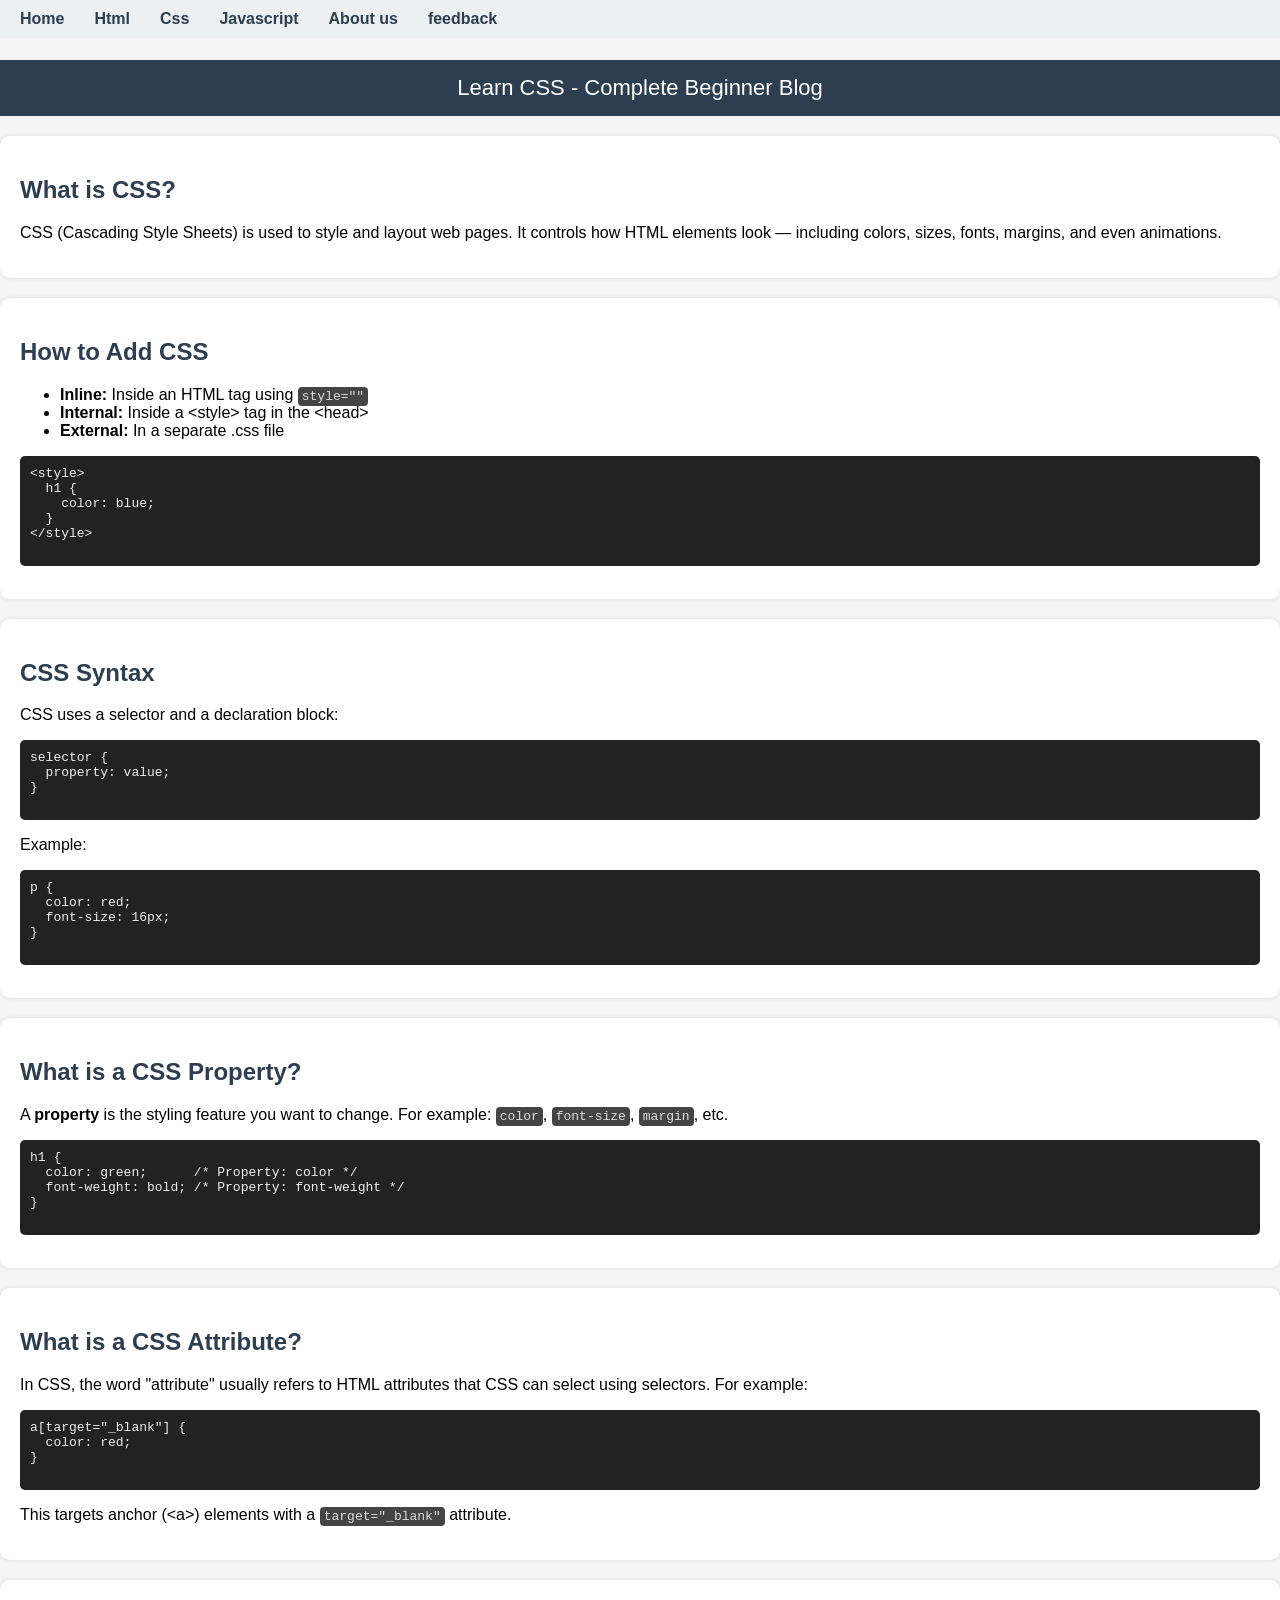
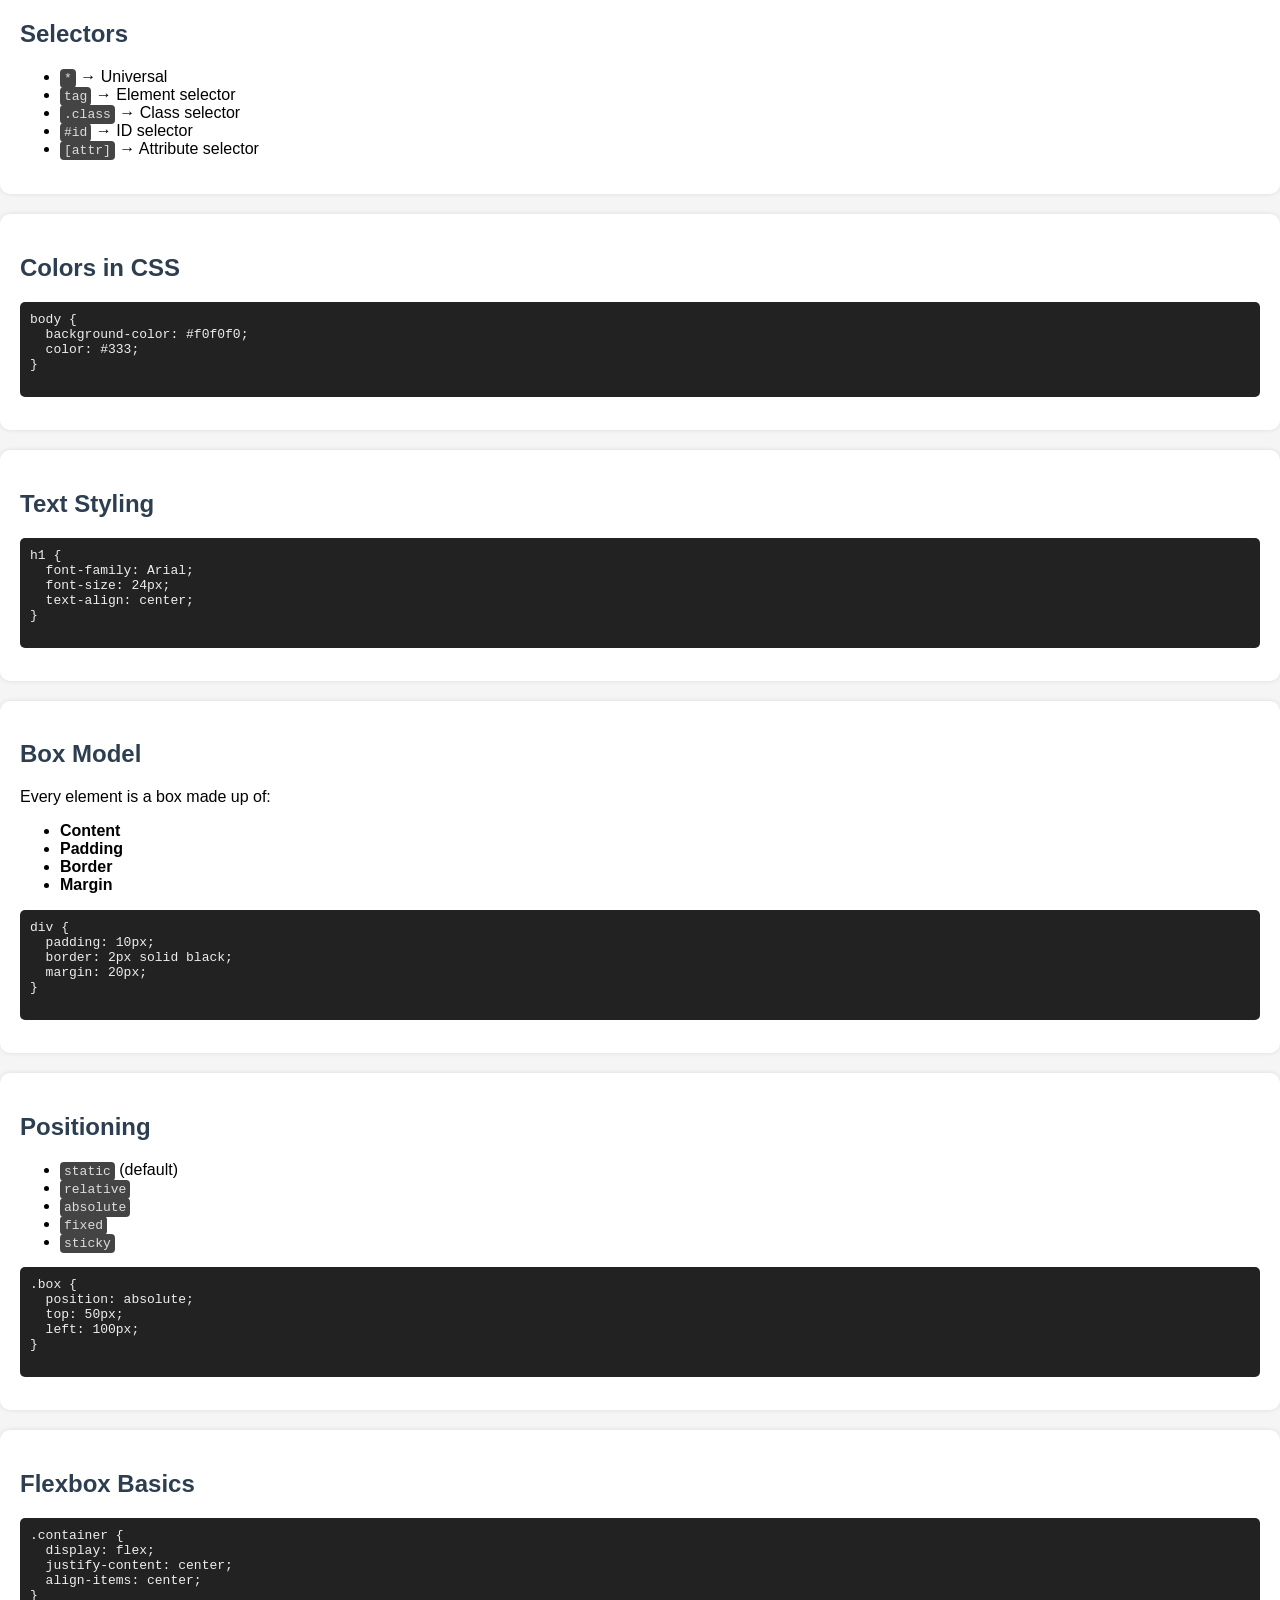
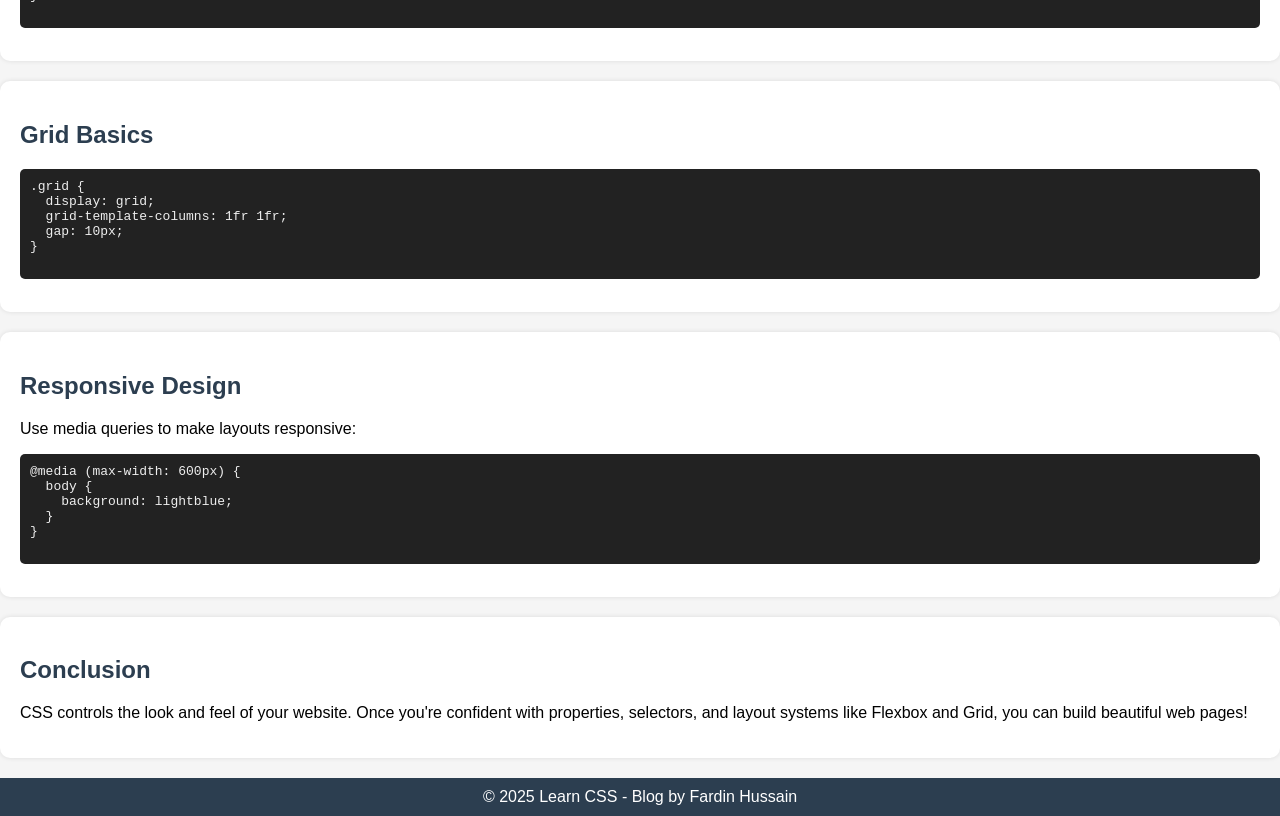
<file: css_blog.html>
<!DOCTYPE html>
<html lang="en">
<head>
  <meta charset="UTF-8" />
  <title>Learn CSS - Complete Blog</title>
  <style>
    body {
      font-family: Arial, sans-serif;
      background: #f5f5f5;
      margin: 0;
      padding:0px;
     padding-top:60px;
    }
    header {
      background: #2c3e50;
      color: white;
      padding: 15px;
      text-align: center;
      font-size: 22px;
    }
    section {
      background: white;
      margin: 20px 0;
      padding: 20px;
      border-radius: 10px;
      box-shadow: 0 0 5px rgba(0,0,0,0.1);
    }
    h2 {
      color: #2c3e50;
    }
    pre {
      background: #222;
      color: #eee;
      padding: 10px;
      overflow-x: auto;
      border-radius: 5px;
    }
    code {
      background: #444;
      color: #ddd;
      padding: 2px 4px;
      border-radius: 4px;
    }
    #menu {
  display: flex;
  flex-direction: row;
  gap: 30px;
  padding: 10px 20px;
  background-color: #ecf0f1;
  position: fixed;
  top: 0;
  left:0;
  width:100%;
  overflow-x: auto; /* This enables horizontal scrolling */
  white-space: nowrap; /* Prevent wrapping */
  z-index: 1000;

}
#menu a {
  text-decoration: none;
  color: #2c3e50;
  font-weight: bold;
  flex: 0 0 auto; /* Prevent shrinking */
}
  </style>
</head>
<body>
  <div id="menu">
  <a href="Home.html">Home</a>
  <a href="Html_blog.html">Html</a>
  <a href="css_blog.html">Css</a>
  <a href="Js_blog.html">Javascript</a>
  <a href="#">About us</a>
  <a class="feedback" href="#">feedback</a>
  </div>
<header>
  Learn CSS - Complete Beginner Blog
</header>

<section>
  <h2>What is CSS?</h2>
  <p>
    CSS (Cascading Style Sheets) is used to style and layout web pages. It controls how HTML elements look — including colors, sizes, fonts, margins, and even animations.
  </p>
</section>

<section>
  <h2>How to Add CSS</h2>
  <ul>
    <li><strong>Inline:</strong> Inside an HTML tag using <code>style=""</code></li>
    <li><strong>Internal:</strong> Inside a &lt;style&gt; tag in the &lt;head&gt;</li>
    <li><strong>External:</strong> In a separate .css file</li>
  </ul>
  <pre>
&lt;style&gt;
  h1 {
    color: blue;
  }
&lt;/style&gt;
  </pre>
</section>

<section>
  <h2>CSS Syntax</h2>
  <p>
    CSS uses a selector and a declaration block:
  </p>
  <pre>
selector {
  property: value;
}
  </pre>
  <p>
    Example:
  </p>
  <pre>
p {
  color: red;
  font-size: 16px;
}
  </pre>
</section>

<section>
  <h2>What is a CSS Property?</h2>
  <p>
    A <strong>property</strong> is the styling feature you want to change. For example: <code>color</code>, <code>font-size</code>, <code>margin</code>, etc.
  </p>
  <pre>
h1 {
  color: green;      /* Property: color */
  font-weight: bold; /* Property: font-weight */
}
  </pre>
</section>

<section>
  <h2>What is a CSS Attribute?</h2>
  <p>
    In CSS, the word "attribute" usually refers to HTML attributes that CSS can select using selectors. For example:
  </p>
  <pre>
a[target="_blank"] {
  color: red;
}
  </pre>
  <p>
    This targets anchor (&lt;a&gt;) elements with a <code>target="_blank"</code> attribute.
  </p>
</section>

<section>
  <h2>Selectors</h2>
  <ul>
    <li><code>*</code> → Universal</li>
    <li><code>tag</code> → Element selector</li>
    <li><code>.class</code> → Class selector</li>
    <li><code>#id</code> → ID selector</li>
    <li><code>[attr]</code> → Attribute selector</li>
  </ul>
</section>

<section>
  <h2>Colors in CSS</h2>
  <pre>
body {
  background-color: #f0f0f0;
  color: #333;
}
  </pre>
</section>

<section>
  <h2>Text Styling</h2>
  <pre>
h1 {
  font-family: Arial;
  font-size: 24px;
  text-align: center;
}
  </pre>
</section>

<section>
  <h2>Box Model</h2>
  <p>
    Every element is a box made up of:
  </p>
  <ul>
    <li><strong>Content</strong></li>
    <li><strong>Padding</strong></li>
    <li><strong>Border</strong></li>
    <li><strong>Margin</strong></li>
  </ul>
  <pre>
div {
  padding: 10px;
  border: 2px solid black;
  margin: 20px;
}
  </pre>
</section>

<section>
  <h2>Positioning</h2>
  <ul>
    <li><code>static</code> (default)</li>
    <li><code>relative</code></li>
    <li><code>absolute</code></li>
    <li><code>fixed</code></li>
    <li><code>sticky</code></li>
  </ul>
  <pre>
.box {
  position: absolute;
  top: 50px;
  left: 100px;
}
  </pre>
</section>

<section>
  <h2>Flexbox Basics</h2>
  <pre>
.container {
  display: flex;
  justify-content: center;
  align-items: center;
}
  </pre>
</section>

<section>
  <h2>Grid Basics</h2>
  <pre>
.grid {
  display: grid;
  grid-template-columns: 1fr 1fr;
  gap: 10px;
}
  </pre>
</section>

<section>
  <h2>Responsive Design</h2>
  <p>Use media queries to make layouts responsive:</p>
  <pre>
@media (max-width: 600px) {
  body {
    background: lightblue;
  }
}
  </pre>
</section>

<section>
  <h2>Conclusion</h2>
  <p>
    CSS controls the look and feel of your website. Once you're confident with properties, selectors, and layout systems like Flexbox and Grid, you can build beautiful web pages!
  </p>
</section>

<footer style="text-align:center; background:#2c3e50; color:white; padding:10px;">
  &copy; 2025 Learn CSS - Blog by Fardin Hussain 
</footer>
</body>
</html>
</file>
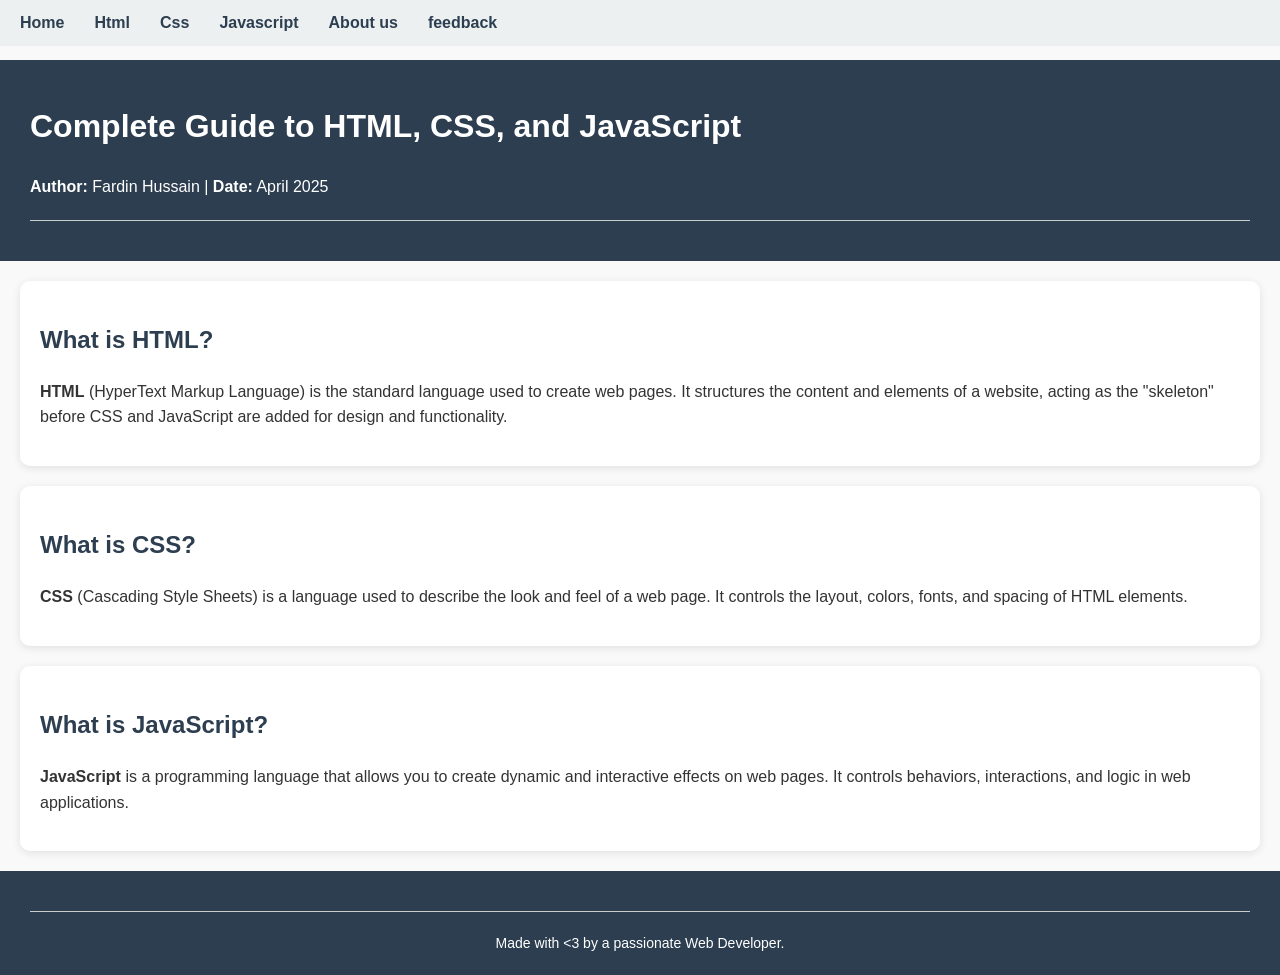
<file: Home.html>
<!DOCTYPE html>
<html lang="en">
<head>
  <meta charset="UTF-8" />
  <meta name="viewport" content="width=device-width, initial-scale=1.0"/>
  <title>Complete Guide to HTML, CSS, and JavaScript</title>
 <style>
 body {
  font-family: 'Segoe UI', Tahoma, Geneva, Verdana, sans-serif;
  line-height: 1.6;
  background-color: #f9f9f9;
  color: #333;
  margin: 0;
  padding: 0;
  padding-top:60px;
}

header, footer {
  background-color: #2c3e50;
  color: white;
  padding: 20px 30px;
}
h1
{
  color:white;
}
 h2, h3 {
  color: #2c3e50;
}

section {
  background: white;
  margin: 20px;
  padding: 20px;
  border-radius: 10px;
  box-shadow: 0 2px 8px rgba(0,0,0,0.1);
}

code {
  background-color: #f0f0f0;
  padding: 2px 6px;
  border-radius: 4px;
  font-family: monospace;
}

pre {
  background: #272822;
  color: #f8f8f2;
  padding: 15px;
  overflow-x: auto;
  border-radius: 8px;
  font-size: 14px;
}

ul {
  padding-left: 20px;
}

footer p {
  text-align: center;
  font-size: 14px;
  margin: 0;
}

hr {
  border: 0;
  border-top: 1px solid #ccc;
  margin: 20px 0;
}
a
{
  text-decoration:none;
  cursor:pointer;
}
#menu {
  display: flex;
  flex-direction: row;
  gap:30px;
  padding: 10px 20px;
  background-color: #ecf0f1;
  position: fixed;
  top: 0;
  left:0;
  right:0;
  width: 100%;
  overflow-x: auto; /* This enables horizontal scrolling */
  white-space: nowrap; /* Prevent wrapping */
  scrollbar-width:none;
}
#menu::-webkit-scrollbar
{
  display:none;
}
#menu a {
  text-decoration: none;
  color: #2c3e50;
  font-weight: bold;
  flex: 0 0 auto; /* Prevent shrinking */
}
@media (max-width: 600px) {
  section {
    margin: 10px;
    padding: 15px;
  }

  header, footer {
    padding: 15px;
  }
}
</style>
</head>
<body>
   <div id="menu">
  <a href="Home.html">Home</a>
  <a href="Html_blog.html"> Html</a>
  <a href="css_blog.html">Css</a>
  <a href="Js_blog.html">Javascript</a>
  <a href="#">About us</a>
  <a href="#">feedback</a>
  </div>
  <header>
    <h1>Complete Guide to HTML, CSS, and JavaScript</h1>
    <p><strong>Author:</strong> Fardin Hussain | <strong>Date:</strong> April 2025</p>
    <hr>
  </header>

  <section>
    <h2>What is HTML?</h2>
    <p><strong>HTML</strong> (HyperText Markup Language) is the standard language used to create web pages. It structures the content and elements of a website, acting as the "skeleton" before CSS and JavaScript are added for design and functionality.</p>
  </section>

  <section>
    <h2>What is CSS?</h2>
    <p><strong>CSS</strong> (Cascading Style Sheets) is a language used to describe the look and feel of a web page. It controls the layout, colors, fonts, and spacing of HTML elements.</p>
  </section>

  <section>
    <h2>What is JavaScript?</h2>
    <p><strong>JavaScript</strong> is a programming language that allows you to create dynamic and interactive effects on web pages. It controls behaviors, interactions, and logic in web applications.</p>
  </section>
  <footer>
    <hr>
    <p>Made with &lt;3 by a passionate Web Developer.</p>
  </footer>
</body>
</html>
</file>
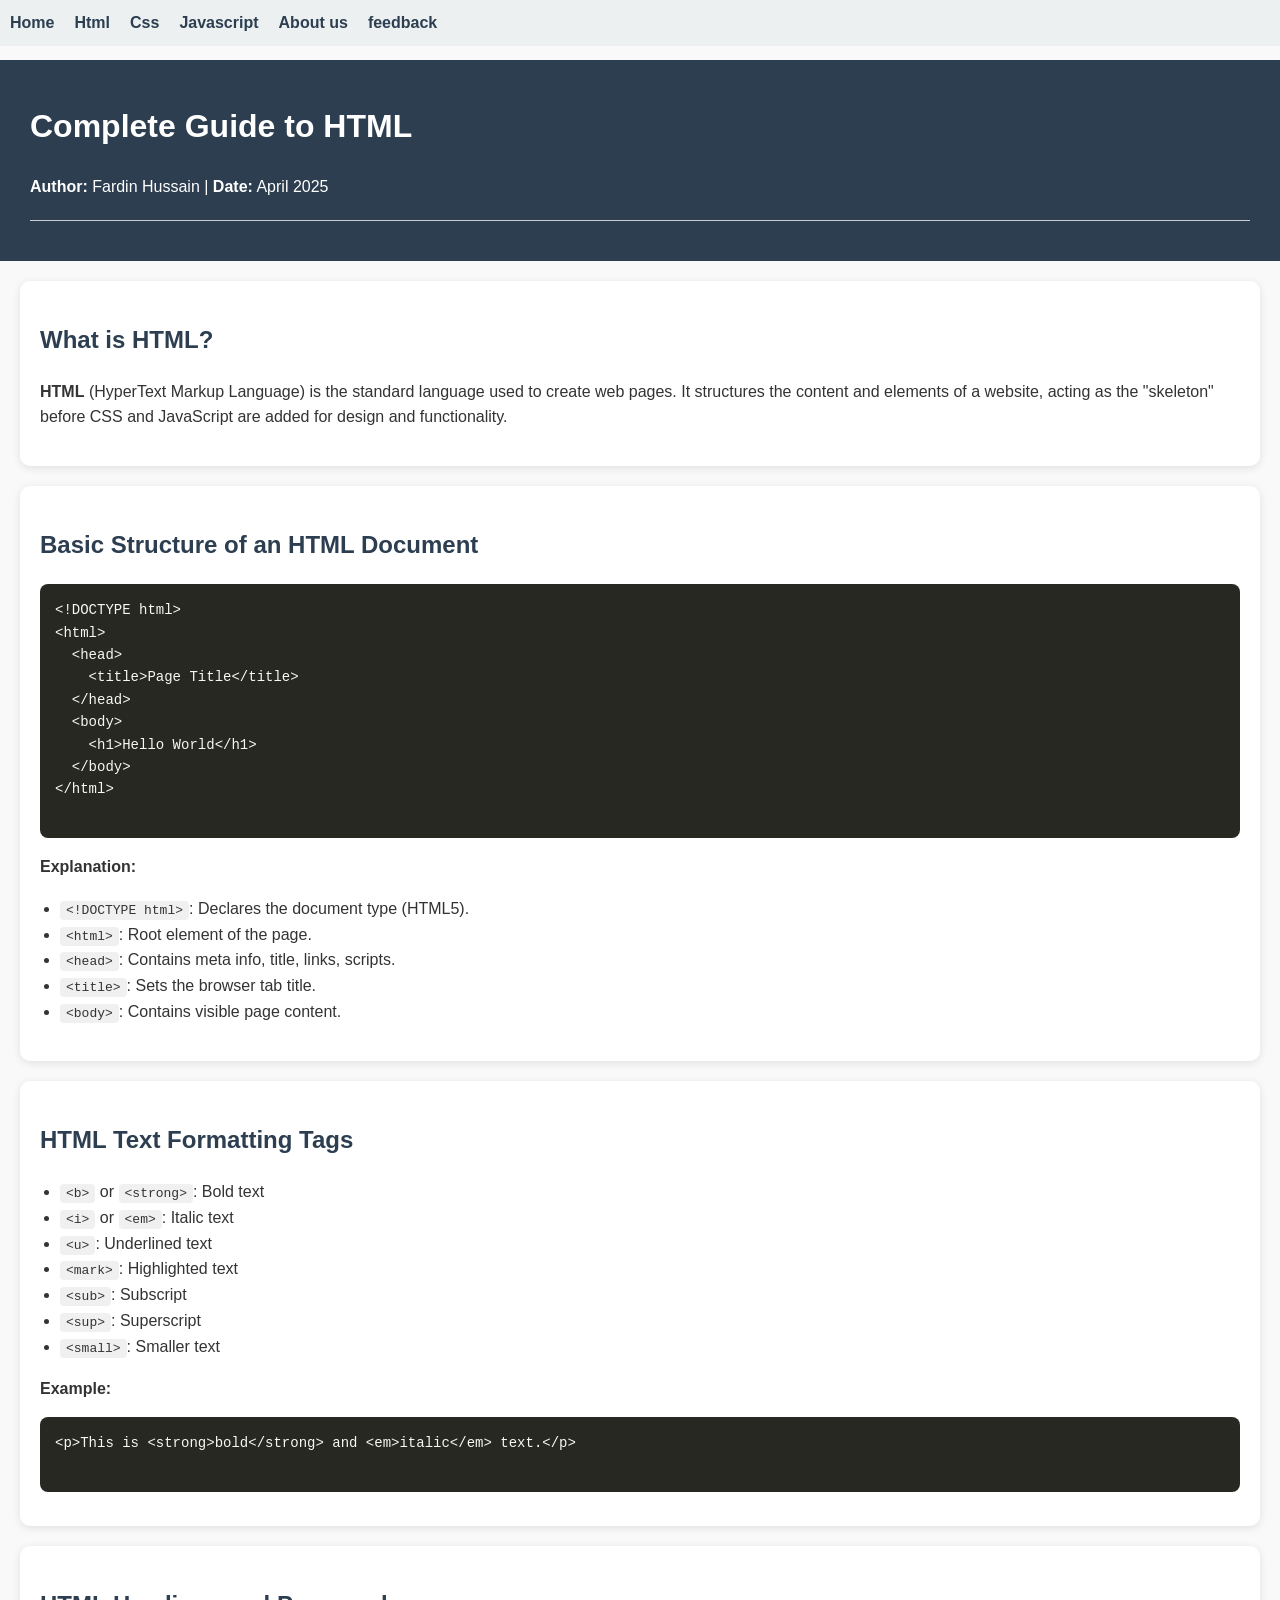
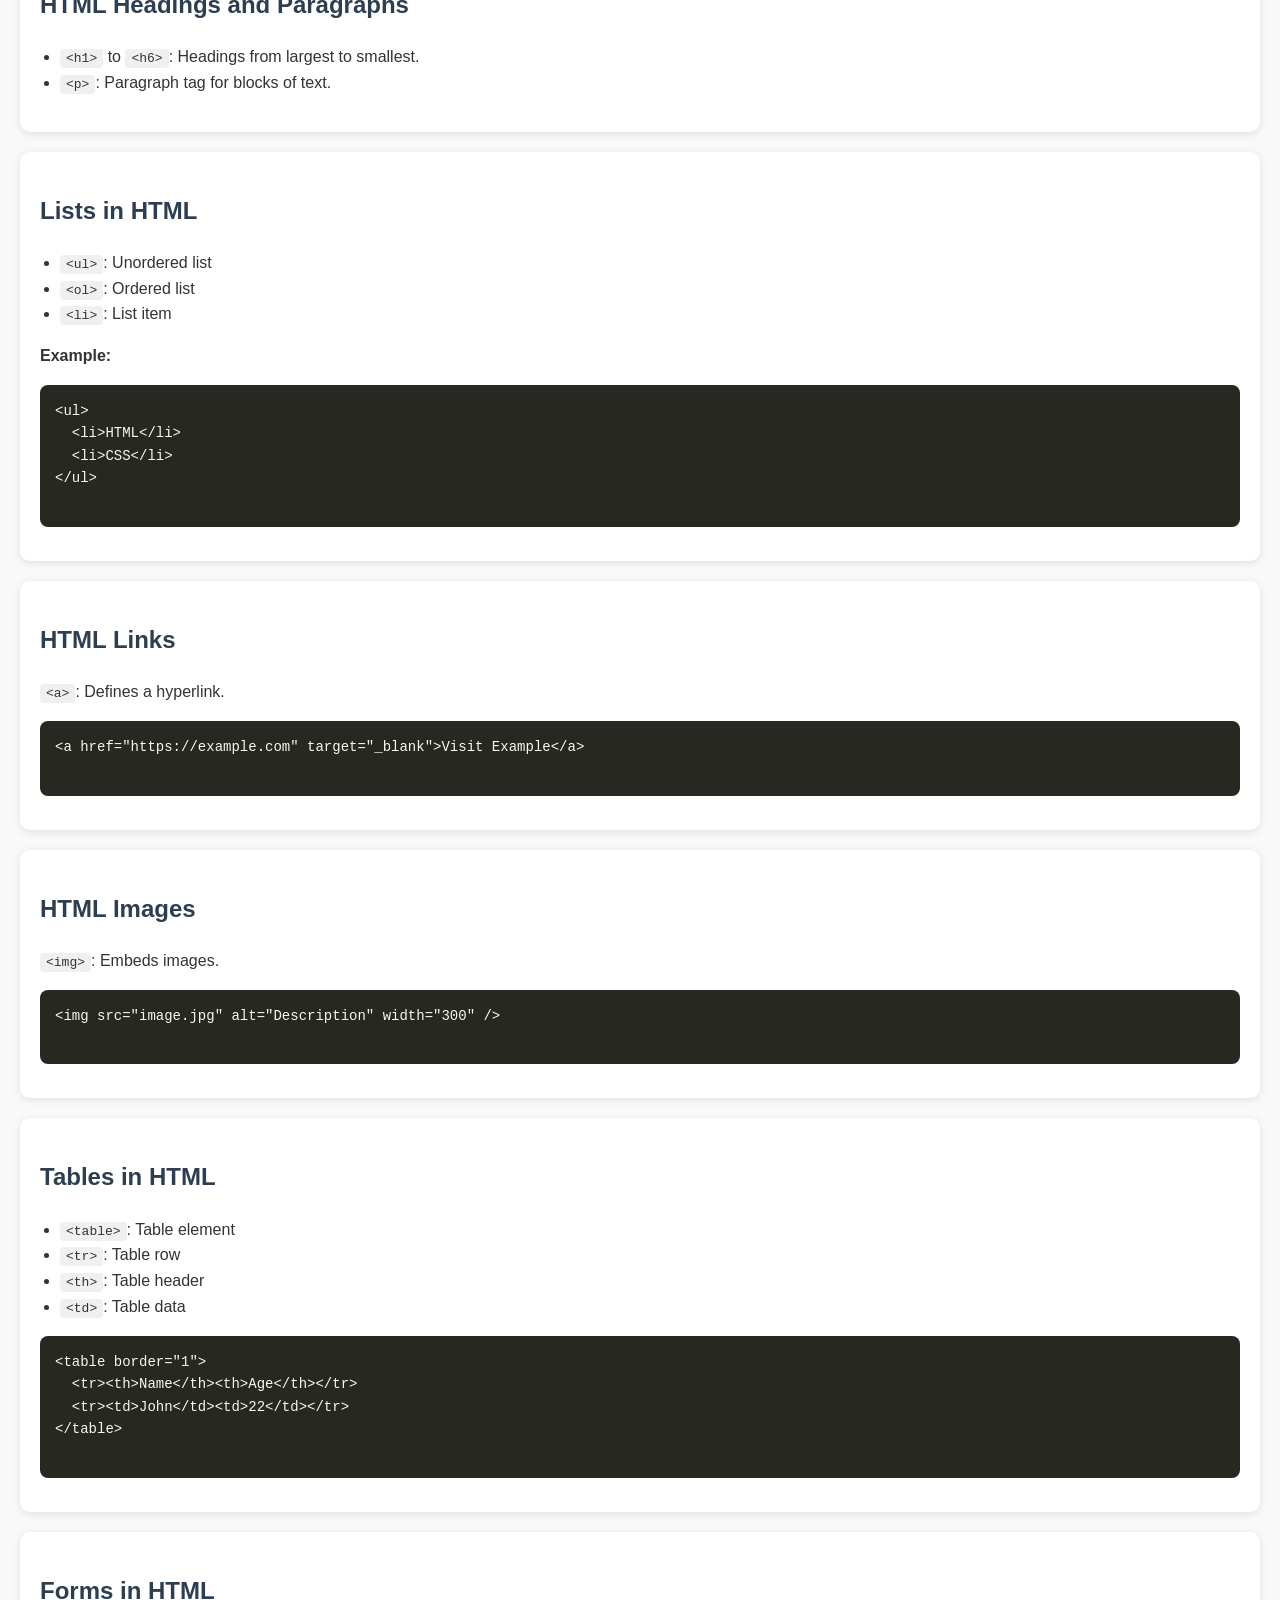
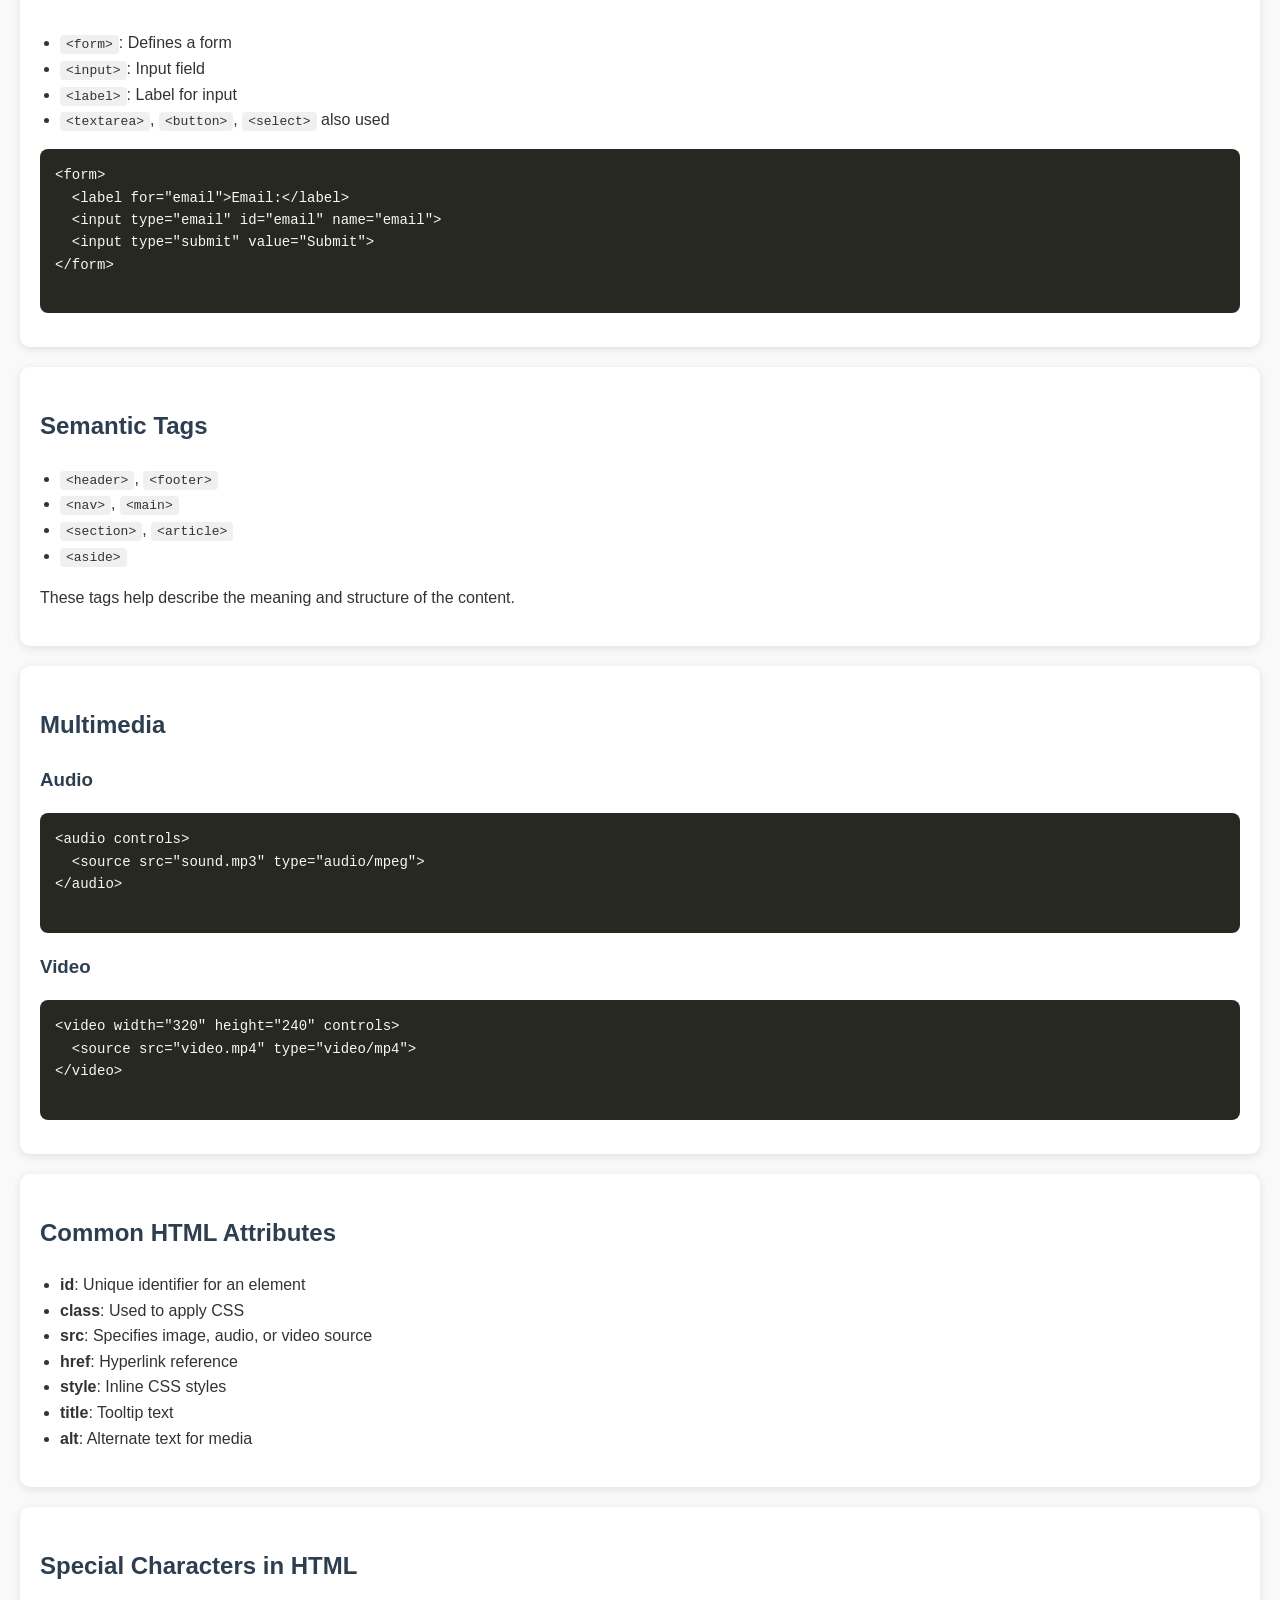
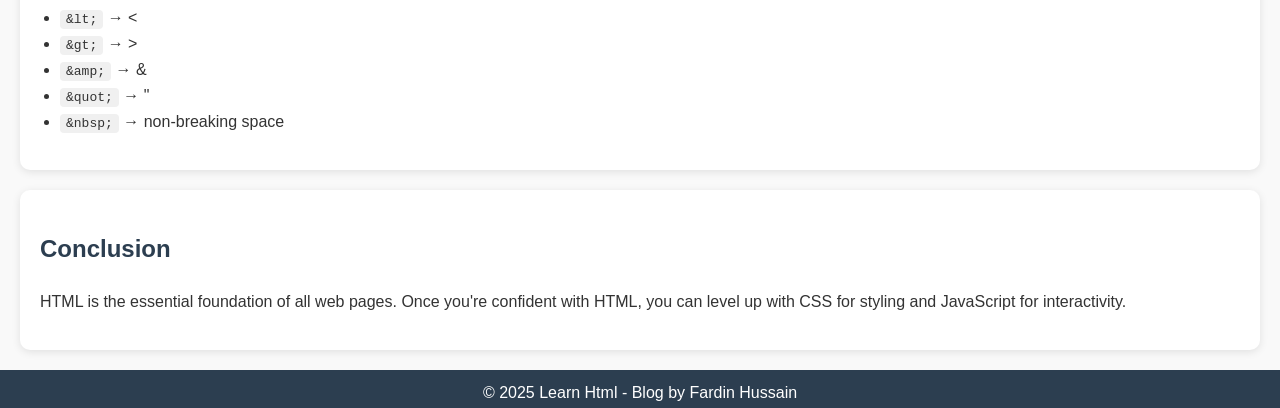
<file: Html_blog.html>
<!DOCTYPE html>
<html lang="en">
<head>
  <meta charset="UTF-8" />
  <meta name="viewport" content="width=device-width, initial-scale=1.0"/>
  <title>Complete Guide to HTML</title>
  <style>
    body {
  font-family: 'Segoe UI', Tahoma, Geneva, Verdana, sans-serif;
  line-height: 1.6;
  background-color: #f9f9f9;
  color: #333;
  margin: 0;
  padding: 0;
  padding-top:60px;
}

header, footer {
  background-color: #2c3e50;
  color: white;
  padding: 20px 30px;
}
h1
{
  color:white;
}
 h2, h3 {
  color: #2c3e50;
}

section {
  background: white;
  margin: 20px;
  padding: 20px;
  border-radius: 10px;
  box-shadow: 0 2px 8px rgba(0,0,0,0.1);
}

code {
  background-color: #f0f0f0;
  padding: 2px 6px;
  border-radius: 4px;
  font-family: monospace;
}

pre {
  background: #272822;
  color: #f8f8f2;
  padding: 15px;
  overflow-x: auto;
  border-radius: 8px;
  font-size: 14px;
}

ul {
  padding-left: 20px;
}

footer p {
  text-align: center;
  font-size: 14px;
  margin: 0;
}

hr {
  border: 0;
  border-top: 1px solid #ccc;
  margin: 20px 0;
}
#menu {
  display: flex;
  flex-direction: row;
  gap: 20px;
  padding: 10px 10px;
  background-color: #ecf0f1;
  position:fixed;
  top:0;
  width: 100%;
  overflow-x: auto; /* This enables horizontal scrolling */
  white-space: nowrap; /* Prevent wrapping */
}
#menu a {
  
  text-decoration: none;
  color: #2c3e50;
  font-weight: bold;
  flex: 0 0 auto; /* Prevent shrinking */
}
@media (max-width: 600px) {
  section {
    margin: 10px;
    padding: 15px;
  }

  header, footer {
    padding: 15px;
  }
}
  </style>
</head>
<body>
   <div id="menu">
  <a href="Home.html">Home</a>
  <a href="Html_blog.html">Html</a>
  <a href="css_blog.html">Css</a>
  <a href="Js_blog.html">Javascript</a>
  <a href="#">About us</a>
  <a href="#">feedback</a>
  </div>
  <header>
    <h1>Complete Guide to HTML</h1>
    <p><strong>Author:</strong> Fardin Hussain | <strong>Date:</strong> April 2025</p>
    <hr>
  </header>

  <section>
    <h2>What is HTML?</h2>
    <p><strong>HTML</strong> (HyperText Markup Language) is the standard language used to create web pages. It structures the content and elements of a website, acting as the "skeleton" before CSS and JavaScript are added for design and functionality.</p>
  </section>

  <section>
    <h2>Basic Structure of an HTML Document</h2>
    <pre>
&lt;!DOCTYPE html&gt;
&lt;html&gt;
  &lt;head&gt;
    &lt;title&gt;Page Title&lt;/title&gt;
  &lt;/head&gt;
  &lt;body&gt;
    &lt;h1&gt;Hello World&lt;/h1&gt;
  &lt;/body&gt;
&lt;/html&gt;
    </pre>
    <p><strong>Explanation:</strong></p>
    <ul>
      <li><code>&lt;!DOCTYPE html&gt;</code>: Declares the document type (HTML5).</li>
      <li><code>&lt;html&gt;</code>: Root element of the page.</li>
      <li><code>&lt;head&gt;</code>: Contains meta info, title, links, scripts.</li>
      <li><code>&lt;title&gt;</code>: Sets the browser tab title.</li>
      <li><code>&lt;body&gt;</code>: Contains visible page content.</li>
    </ul>
  </section>

  <section>
    <h2>HTML Text Formatting Tags</h2>
    <ul>
      <li><code>&lt;b&gt;</code> or <code>&lt;strong&gt;</code>: Bold text</li>
      <li><code>&lt;i&gt;</code> or <code>&lt;em&gt;</code>: Italic text</li>
      <li><code>&lt;u&gt;</code>: Underlined text</li>
      <li><code>&lt;mark&gt;</code>: Highlighted text</li>
      <li><code>&lt;sub&gt;</code>: Subscript</li>
      <li><code>&lt;sup&gt;</code>: Superscript</li>
      <li><code>&lt;small&gt;</code>: Smaller text</li>
    </ul>
    <p><strong>Example:</strong></p>
    <pre>
&lt;p&gt;This is &lt;strong&gt;bold&lt;/strong&gt; and &lt;em&gt;italic&lt;/em&gt; text.&lt;/p&gt;
    </pre>
  </section>

  <section>
    <h2>HTML Headings and Paragraphs</h2>
    <ul>
      <li><code>&lt;h1&gt;</code> to <code>&lt;h6&gt;</code>: Headings from largest to smallest.</li>
      <li><code>&lt;p&gt;</code>: Paragraph tag for blocks of text.</li>
    </ul>
  </section>

  <section>
    <h2>Lists in HTML</h2>
    <ul>
      <li><code>&lt;ul&gt;</code>: Unordered list</li>
      <li><code>&lt;ol&gt;</code>: Ordered list</li>
      <li><code>&lt;li&gt;</code>: List item</li>
    </ul>
    <p><strong>Example:</strong></p>
    <pre>
&lt;ul&gt;
  &lt;li&gt;HTML&lt;/li&gt;
  &lt;li&gt;CSS&lt;/li&gt;
&lt;/ul&gt;
    </pre>
  </section>

  <section>
    <h2>HTML Links</h2>
    <p><code>&lt;a&gt;</code>: Defines a hyperlink.</p>
    <pre>
&lt;a href="https://example.com" target="_blank"&gt;Visit Example&lt;/a&gt;
    </pre>
  </section>

  <section>
    <h2>HTML Images</h2>
    <p><code>&lt;img&gt;</code>: Embeds images.</p>
    <pre>
&lt;img src="image.jpg" alt="Description" width="300" /&gt;
    </pre>
  </section>

  <section>
    <h2>Tables in HTML</h2>
    <ul>
      <li><code>&lt;table&gt;</code>: Table element</li>
      <li><code>&lt;tr&gt;</code>: Table row</li>
      <li><code>&lt;th&gt;</code>: Table header</li>
      <li><code>&lt;td&gt;</code>: Table data</li>
    </ul>
    <pre>
&lt;table border="1"&gt;
  &lt;tr&gt;&lt;th&gt;Name&lt;/th&gt;&lt;th&gt;Age&lt;/th&gt;&lt;/tr&gt;
  &lt;tr&gt;&lt;td&gt;John&lt;/td&gt;&lt;td&gt;22&lt;/td&gt;&lt;/tr&gt;
&lt;/table&gt;
    </pre>
  </section>

  <section>
    <h2>Forms in HTML</h2>
    <ul>
      <li><code>&lt;form&gt;</code>: Defines a form</li>
      <li><code>&lt;input&gt;</code>: Input field</li>
      <li><code>&lt;label&gt;</code>: Label for input</li>
      <li><code>&lt;textarea&gt;</code>, <code>&lt;button&gt;</code>, <code>&lt;select&gt;</code> also used</li>
    </ul>
    <pre>
&lt;form&gt;
  &lt;label for="email"&gt;Email:&lt;/label&gt;
  &lt;input type="email" id="email" name="email"&gt;
  &lt;input type="submit" value="Submit"&gt;
&lt;/form&gt;
    </pre>
  </section>

  <section>
    <h2>Semantic Tags</h2>
    <ul>
      <li><code>&lt;header&gt;</code>, <code>&lt;footer&gt;</code></li>
      <li><code>&lt;nav&gt;</code>, <code>&lt;main&gt;</code></li>
      <li><code>&lt;section&gt;</code>, <code>&lt;article&gt;</code></li>
      <li><code>&lt;aside&gt;</code></li>
    </ul>
    <p>These tags help describe the meaning and structure of the content.</p>
  </section>

  <section>
    <h2>Multimedia</h2>
    <h3>Audio</h3>
    <pre>
&lt;audio controls&gt;
  &lt;source src="sound.mp3" type="audio/mpeg"&gt;
&lt;/audio&gt;
    </pre>
    <h3>Video</h3>
    <pre>
&lt;video width="320" height="240" controls&gt;
  &lt;source src="video.mp4" type="video/mp4"&gt;
&lt;/video&gt;
    </pre>
  </section>

  <section>
    <h2>Common HTML Attributes</h2>
    <ul>
      <li><strong>id</strong>: Unique identifier for an element</li>
      <li><strong>class</strong>: Used to apply CSS</li>
      <li><strong>src</strong>: Specifies image, audio, or video source</li>
      <li><strong>href</strong>: Hyperlink reference</li>
      <li><strong>style</strong>: Inline CSS styles</li>
      <li><strong>title</strong>: Tooltip text</li>
      <li><strong>alt</strong>: Alternate text for media</li>
    </ul>
  </section>

  <section>
    <h2>Special Characters in HTML</h2>
    <ul>
      <li><code>&amp;lt;</code> → &lt;</li>
      <li><code>&amp;gt;</code> → &gt;</li>
      <li><code>&amp;amp;</code> → &amp;</li>
      <li><code>&amp;quot;</code> → "</li>
      <li><code>&amp;nbsp;</code> → non-breaking space</li>
    </ul>
  </section>

  <section>
    <h2>Conclusion</h2>
    <p>HTML is the essential foundation of all web pages. Once you're confident with HTML, you can level up with CSS for styling and JavaScript for interactivity.</p>
  </section>

  <footer style="text-align:center; background:#2c3e50; color:white; padding:10px;">
  &copy; 2025 Learn Html - Blog by Fardin Hussain
</footer>
</body>
</html>
</file>
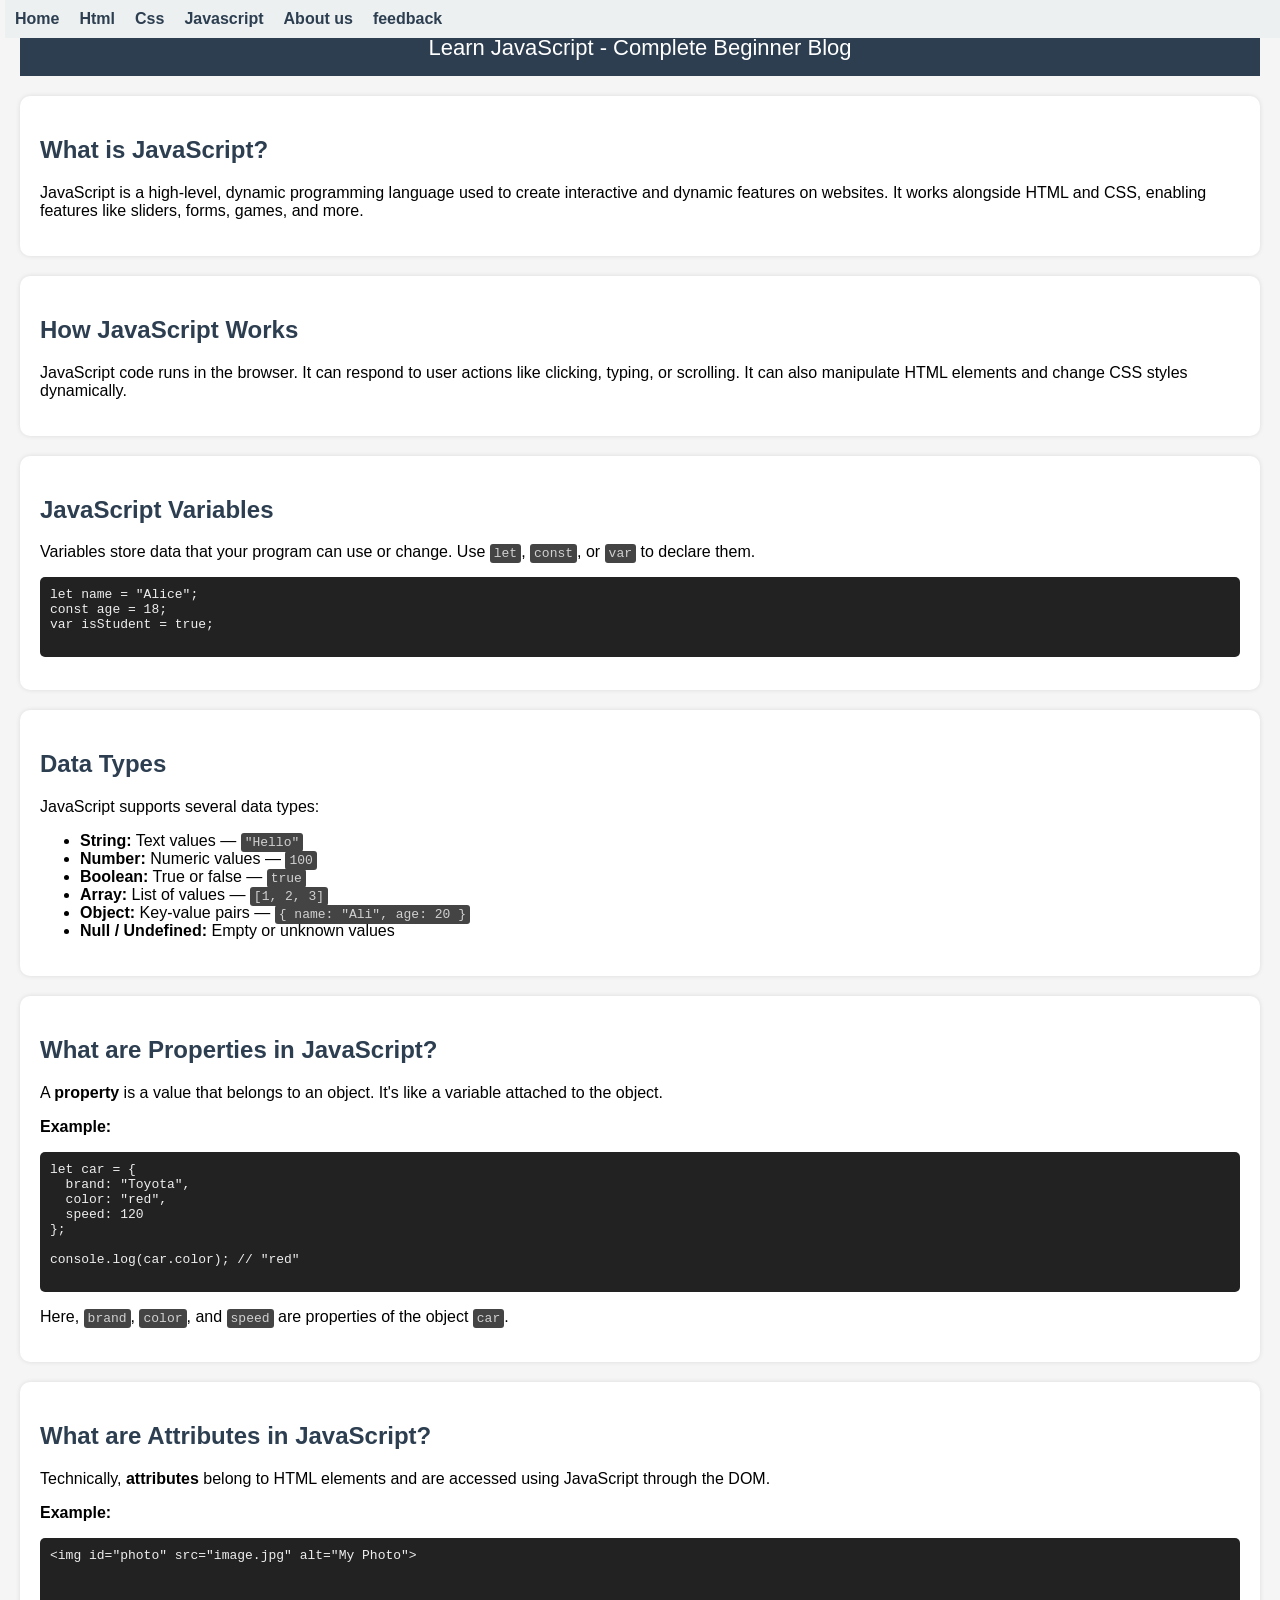
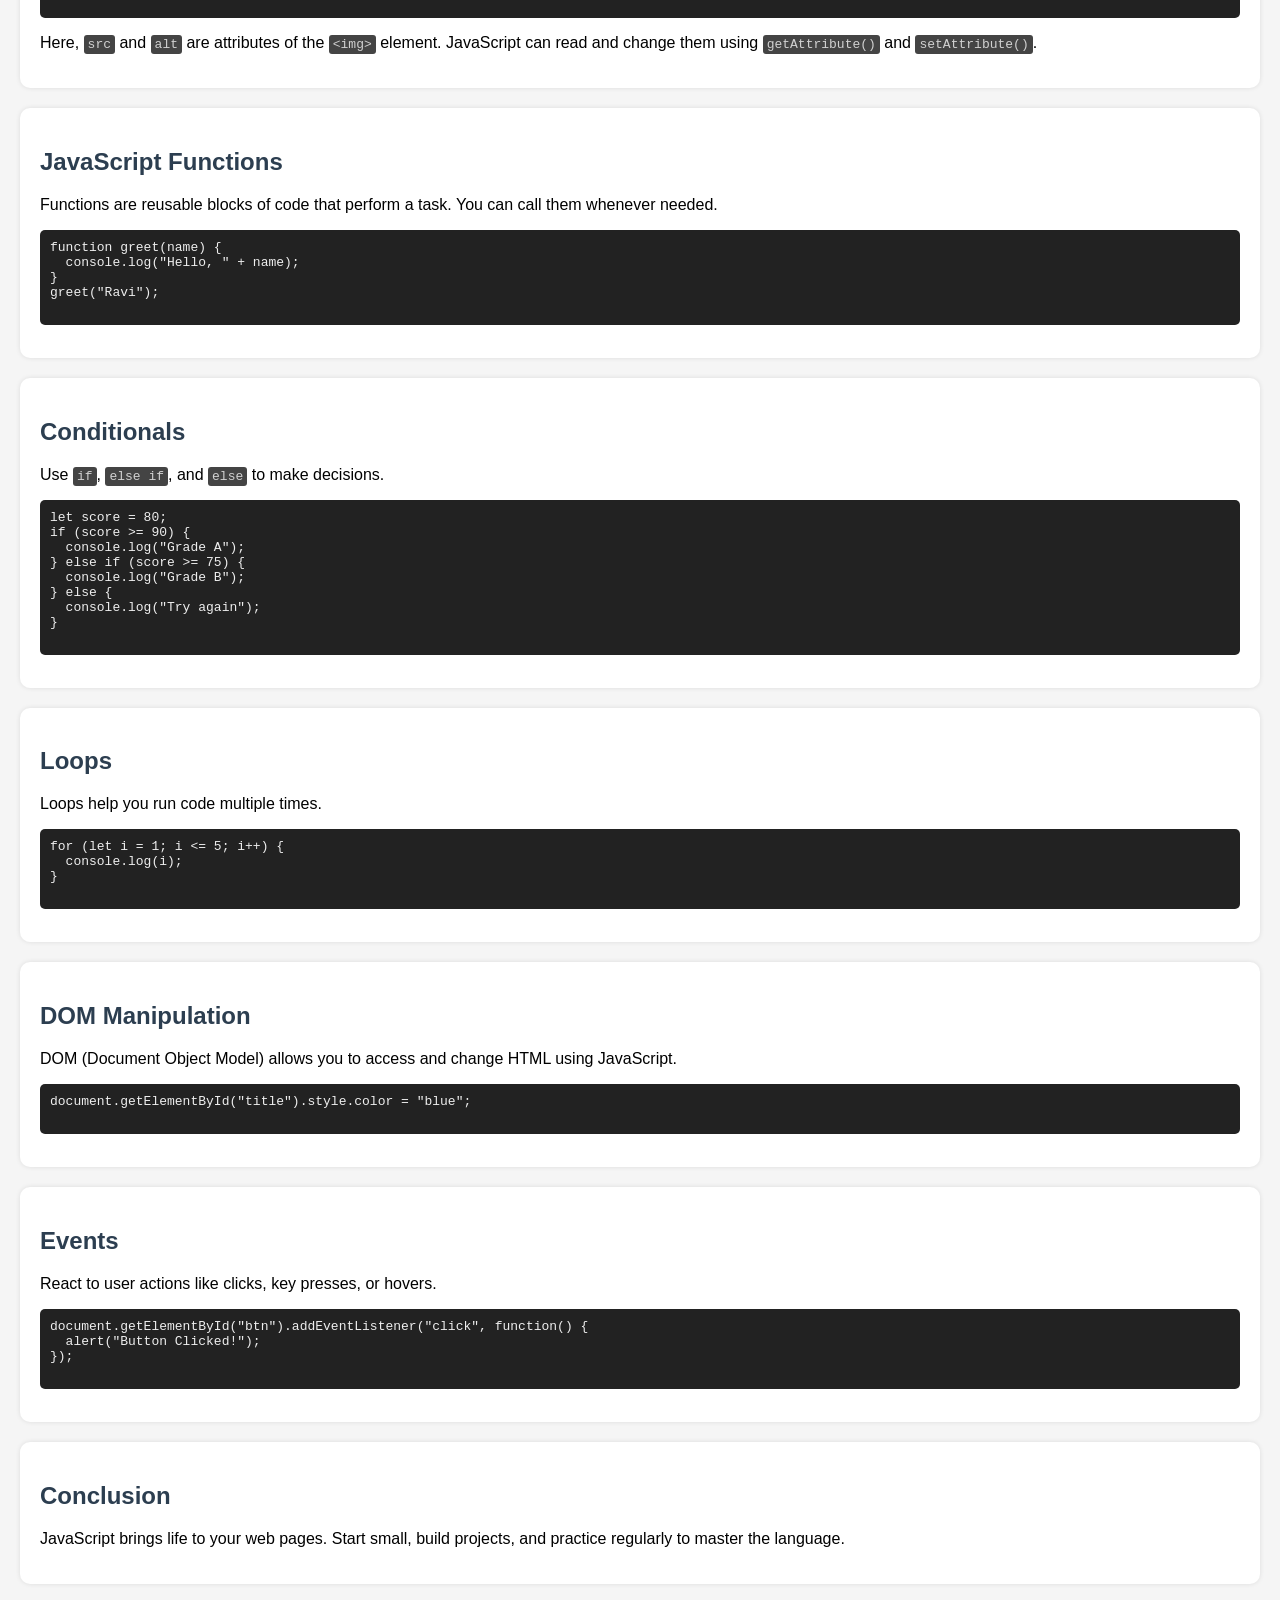
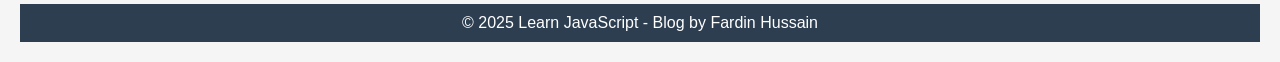
<file: Js_blog.html>
<!DOCTYPE html>
<html lang="en">
<head>
  <meta charset="UTF-8" />
  <title>Learn JavaScript - Full Blog</title>
  <style>
    body {
      font-family: Arial, sans-serif;
      background: #f5f5f5;
      padding: 20px;
      margin: 0;
    
    }
    header {
      background: #2c3e50;
      color: white;
      padding: 15px;
      text-align: center;
      font-size: 22px;
    }
    section {
      background: white;
      margin: 20px 0;
      padding: 20px;
      border-radius: 10px;
      box-shadow: 0 0 5px rgba(0,0,0,0.1);
    }
    h2 {
      color: #2c3e50;
    }
    pre {
      background: #222;
      color: #eee;
      padding: 10px;
      overflow-x: auto;
      border-radius: 5px;
    }
    code {
      color: #d1d1d1;
      background: #444;
      padding: 2px 4px;
      border-radius: 3px;
    }
    #menu {
  display: flex;
  flex-direction: row;
  gap: 20px;
  padding: 10px 10px;
  background-color: #ecf0f1;
  position:fixed;
  top:0;
  width: 100%;
  overflow-x: auto; /* This enables horizontal scrolling */
  white-space: nowrap; /* Prevent wrapping */
  transform: translate(-15px,0px);
}
#menu a {
  
  text-decoration: none;
  color: #2c3e50;
  font-weight: bold;
  flex: 0 0 auto; /* Prevent shrinking */
}
  </style>
</head>
<body>
    <div id="menu">
  <a href="Home.html">Home</a>
  <a href="Html_blog.html">Html</a>
  <a href="css_blog.html">Css</a>
  <a href="Js_blog.html">Javascript</a>
  <a href="#">About us</a>
  <a href="#">feedback</a>
  </div>
<header>
  Learn JavaScript - Complete Beginner Blog
</header>

<section>
  <h2>What is JavaScript?</h2>
  <p>
    JavaScript is a high-level, dynamic programming language used to create interactive and dynamic features on websites. It works alongside HTML and CSS, enabling features like sliders, forms, games, and more.
  </p>
</section>

<section>
  <h2>How JavaScript Works</h2>
  <p>
    JavaScript code runs in the browser. It can respond to user actions like clicking, typing, or scrolling. It can also manipulate HTML elements and change CSS styles dynamically.
  </p>
</section>

<section>
  <h2>JavaScript Variables</h2>
  <p>
    Variables store data that your program can use or change. Use <code>let</code>, <code>const</code>, or <code>var</code> to declare them.
  </p>
  <pre>
let name = "Alice";
const age = 18;
var isStudent = true;
  </pre>
</section>

<section>
  <h2>Data Types</h2>
  <p>JavaScript supports several data types:</p>
  <ul>
    <li><strong>String:</strong> Text values — <code>"Hello"</code></li>
    <li><strong>Number:</strong> Numeric values — <code>100</code></li>
    <li><strong>Boolean:</strong> True or false — <code>true</code></li>
    <li><strong>Array:</strong> List of values — <code>[1, 2, 3]</code></li>
    <li><strong>Object:</strong> Key-value pairs — <code>{ name: "Ali", age: 20 }</code></li>
    <li><strong>Null / Undefined:</strong> Empty or unknown values</li>
  </ul>
</section>

<section>
  <h2>What are Properties in JavaScript?</h2>
  <p>
    A <strong>property</strong> is a value that belongs to an object. It's like a variable attached to the object.
  </p>
  <p><strong>Example:</strong></p>
  <pre>
let car = {
  brand: "Toyota",
  color: "red",
  speed: 120
};

console.log(car.color); // "red"
  </pre>
  <p>Here, <code>brand</code>, <code>color</code>, and <code>speed</code> are properties of the object <code>car</code>.</p>
</section>

<section>
  <h2>What are Attributes in JavaScript?</h2>
  <p>
    Technically, <strong>attributes</strong> belong to HTML elements and are accessed using JavaScript through the DOM.
  </p>
  <p><strong>Example:</strong></p>
  <pre>
&lt;img id="photo" src="image.jpg" alt="My Photo"&gt;

<script>
  let img = document.getElementById("photo");
  console.log(img.getAttribute("src")); // "image.jpg"
</script>
  </pre>
  <p>
    Here, <code>src</code> and <code>alt</code> are attributes of the <code>&lt;img&gt;</code> element. JavaScript can read and change them using <code>getAttribute()</code> and <code>setAttribute()</code>.
  </p>
</section>

<section>
  <h2>JavaScript Functions</h2>
  <p>
    Functions are reusable blocks of code that perform a task. You can call them whenever needed.
  </p>
  <pre>
function greet(name) {
  console.log("Hello, " + name);
}
greet("Ravi");
  </pre>
</section>

<section>
  <h2>Conditionals</h2>
  <p>Use <code>if</code>, <code>else if</code>, and <code>else</code> to make decisions.</p>
  <pre>
let score = 80;
if (score >= 90) {
  console.log("Grade A");
} else if (score >= 75) {
  console.log("Grade B");
} else {
  console.log("Try again");
}
  </pre>
</section>

<section>
  <h2>Loops</h2>
  <p>Loops help you run code multiple times.</p>
  <pre>
for (let i = 1; i <= 5; i++) {
  console.log(i);
}
  </pre>
</section>

<section>
  <h2>DOM Manipulation</h2>
  <p>
    DOM (Document Object Model) allows you to access and change HTML using JavaScript.
  </p>
  <pre>
document.getElementById("title").style.color = "blue";
  </pre>
</section>

<section>
  <h2>Events</h2>
  <p>React to user actions like clicks, key presses, or hovers.</p>
  <pre>
document.getElementById("btn").addEventListener("click", function() {
  alert("Button Clicked!");
});
  </pre>
</section>

<section>
  <h2>Conclusion</h2>
  <p>
    JavaScript brings life to your web pages. Start small, build projects, and practice regularly to master the language.
  </p>
</section>

<footer style="text-align:center; background:#2c3e50; color:white; padding:10px;">
  &copy; 2025 Learn JavaScript - Blog by Fardin Hussain 
</footer>

</body>
</html>
</file>
